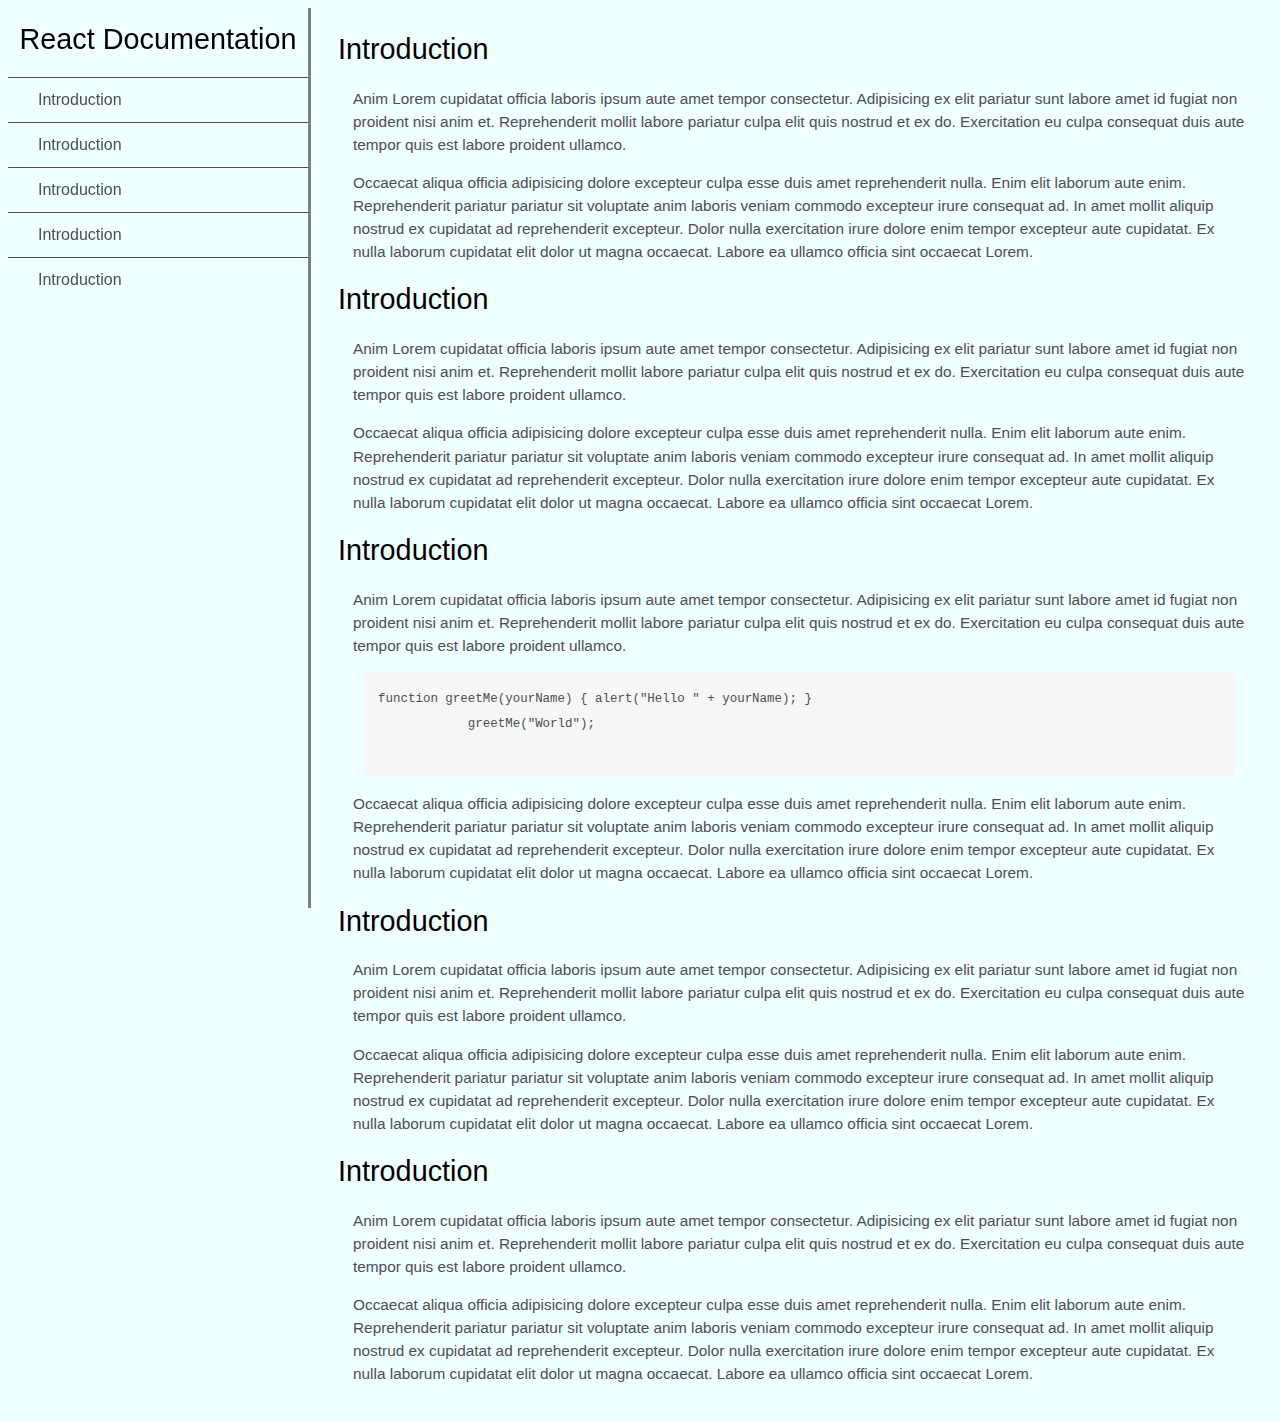
<file: ReactDocumentation/index.html>
<!DOCTYPE html>
<html lang="en">
  <head>
    <meta charset="UTF-8" />
    <meta name="viewport" content="width=device-width, initial-scale=1.0" />
    <meta http-equiv="X-UA-Compatible" content="ie=edge" />
    <title>Document</title>
    <link rel="stylesheet" type="text/css" href="style.css" />
  </head>
  <body>
    <nav id="navbar">
      <header>
        React Documentation
      </header>
      <ul>
        <li><a class="nav-link" href="#">Introduction</a></li>
        <li><a class="nav-link" href="#">Introduction</a></li>
        <li><a class="nav-link" href="#">Introduction</a></li>
        <li><a class="nav-link" href="#">Introduction</a></li>
        <li><a class="nav-link" href="#">Introduction</a></li>
      </ul>
    </nav>
    <main id="main-doc">
      <section class="main-section" id="introduction">
        <header>
          Introduction
        </header>
        <article>
          <p>
            Anim Lorem cupidatat officia laboris ipsum aute amet tempor
            consectetur. Adipisicing ex elit pariatur sunt labore amet id fugiat
            non proident nisi anim et. Reprehenderit mollit labore pariatur
            culpa elit quis nostrud et ex do. Exercitation eu culpa consequat
            duis aute tempor quis est labore proident ullamco.
          </p>
          <p>
            Occaecat aliqua officia adipisicing dolore excepteur culpa esse duis
            amet reprehenderit nulla. Enim elit laborum aute enim. Reprehenderit
            pariatur pariatur sit voluptate anim laboris veniam commodo
            excepteur irure consequat ad. In amet mollit aliquip nostrud ex
            cupidatat ad reprehenderit excepteur. Dolor nulla exercitation irure
            dolore enim tempor excepteur aute cupidatat. Ex nulla laborum
            cupidatat elit dolor ut magna occaecat. Labore ea ullamco officia
            sint occaecat Lorem.
          </p>
        </article>
      </section>

      <section class="main-section" id="introduction">
        <header>
          Introduction
        </header>
        <article>
          <p>
            Anim Lorem cupidatat officia laboris ipsum aute amet tempor
            consectetur. Adipisicing ex elit pariatur sunt labore amet id fugiat
            non proident nisi anim et. Reprehenderit mollit labore pariatur
            culpa elit quis nostrud et ex do. Exercitation eu culpa consequat
            duis aute tempor quis est labore proident ullamco.
          </p>
          <p>
            Occaecat aliqua officia adipisicing dolore excepteur culpa esse duis
            amet reprehenderit nulla. Enim elit laborum aute enim. Reprehenderit
            pariatur pariatur sit voluptate anim laboris veniam commodo
            excepteur irure consequat ad. In amet mollit aliquip nostrud ex
            cupidatat ad reprehenderit excepteur. Dolor nulla exercitation irure
            dolore enim tempor excepteur aute cupidatat. Ex nulla laborum
            cupidatat elit dolor ut magna occaecat. Labore ea ullamco officia
            sint occaecat Lorem.
          </p>
        </article>
      </section>

      <section class="main-section" id="introduction">
        <header>
          Introduction
        </header>
        <article>
          <p>
            Anim Lorem cupidatat officia laboris ipsum aute amet tempor
            consectetur. Adipisicing ex elit pariatur sunt labore amet id fugiat
            non proident nisi anim et. Reprehenderit mollit labore pariatur
            culpa elit quis nostrud et ex do. Exercitation eu culpa consequat
            duis aute tempor quis est labore proident ullamco.
          </p>
          <code
            >function greetMe(yourName) { alert("Hello " + yourName); }
            greetMe("World");
          </code>

          <p>
            Occaecat aliqua officia adipisicing dolore excepteur culpa esse duis
            amet reprehenderit nulla. Enim elit laborum aute enim. Reprehenderit
            pariatur pariatur sit voluptate anim laboris veniam commodo
            excepteur irure consequat ad. In amet mollit aliquip nostrud ex
            cupidatat ad reprehenderit excepteur. Dolor nulla exercitation irure
            dolore enim tempor excepteur aute cupidatat. Ex nulla laborum
            cupidatat elit dolor ut magna occaecat. Labore ea ullamco officia
            sint occaecat Lorem.
          </p>
        </article>
      </section>

      <section class="main-section" id="introduction">
        <header>
          Introduction
        </header>
        <article>
          <p>
            Anim Lorem cupidatat officia laboris ipsum aute amet tempor
            consectetur. Adipisicing ex elit pariatur sunt labore amet id fugiat
            non proident nisi anim et. Reprehenderit mollit labore pariatur
            culpa elit quis nostrud et ex do. Exercitation eu culpa consequat
            duis aute tempor quis est labore proident ullamco.
          </p>
          <p>
            Occaecat aliqua officia adipisicing dolore excepteur culpa esse duis
            amet reprehenderit nulla. Enim elit laborum aute enim. Reprehenderit
            pariatur pariatur sit voluptate anim laboris veniam commodo
            excepteur irure consequat ad. In amet mollit aliquip nostrud ex
            cupidatat ad reprehenderit excepteur. Dolor nulla exercitation irure
            dolore enim tempor excepteur aute cupidatat. Ex nulla laborum
            cupidatat elit dolor ut magna occaecat. Labore ea ullamco officia
            sint occaecat Lorem.
          </p>
        </article>
      </section>

      <section class="main-section" id="introduction">
        <header>
          Introduction
        </header>
        <article>
          <p>
            Anim Lorem cupidatat officia laboris ipsum aute amet tempor
            consectetur. Adipisicing ex elit pariatur sunt labore amet id fugiat
            non proident nisi anim et. Reprehenderit mollit labore pariatur
            culpa elit quis nostrud et ex do. Exercitation eu culpa consequat
            duis aute tempor quis est labore proident ullamco.
          </p>
          <p>
            Occaecat aliqua officia adipisicing dolore excepteur culpa esse duis
            amet reprehenderit nulla. Enim elit laborum aute enim. Reprehenderit
            pariatur pariatur sit voluptate anim laboris veniam commodo
            excepteur irure consequat ad. In amet mollit aliquip nostrud ex
            cupidatat ad reprehenderit excepteur. Dolor nulla exercitation irure
            dolore enim tempor excepteur aute cupidatat. Ex nulla laborum
            cupidatat elit dolor ut magna occaecat. Labore ea ullamco officia
            sint occaecat Lorem.
          </p>
        </article>
      </section>
    </main>
  </body>
</html>
</file>
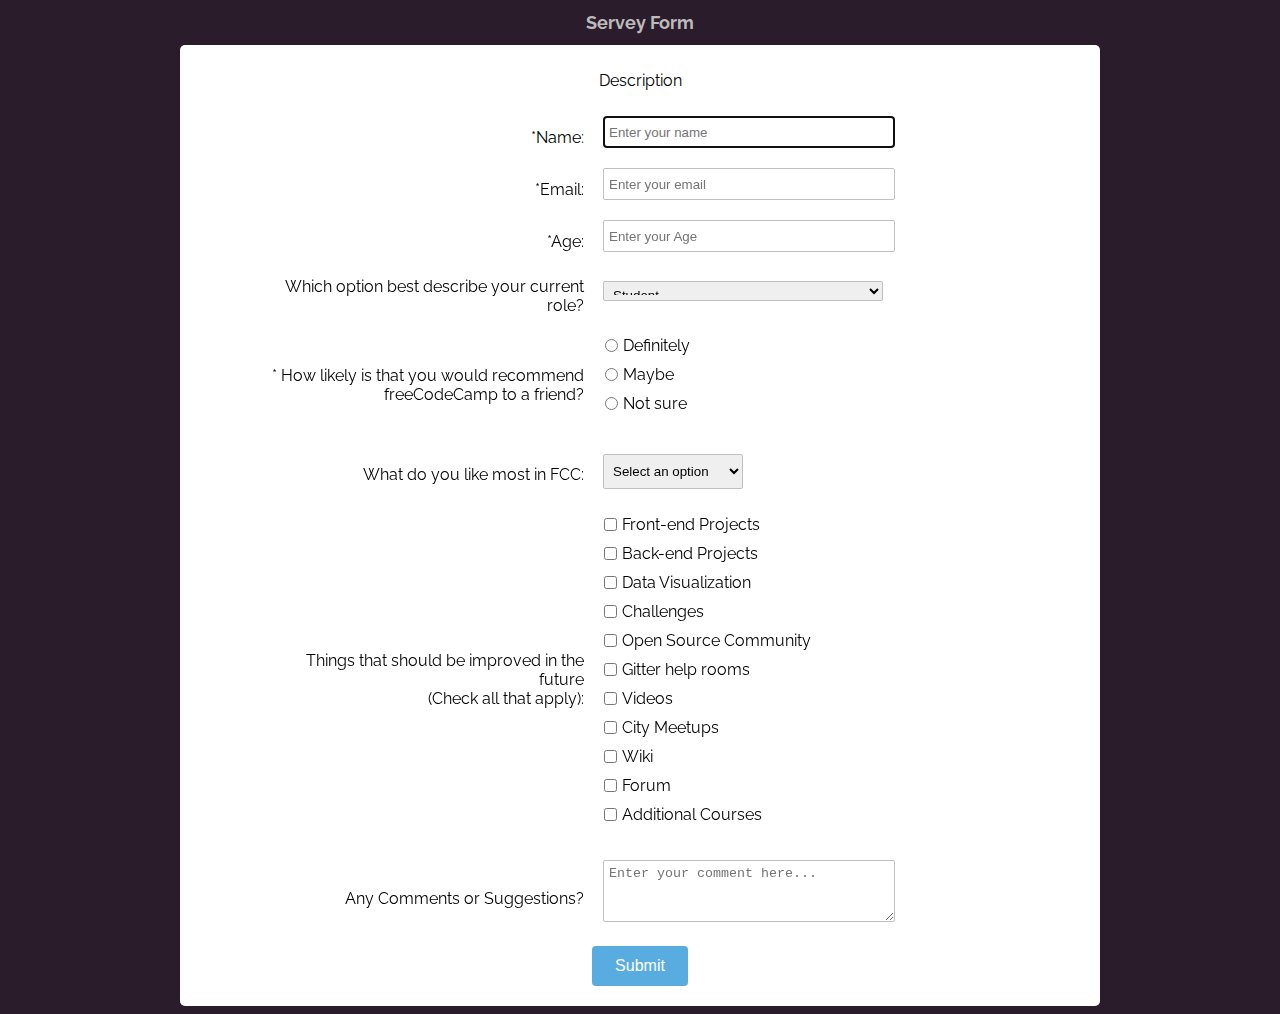
<file: ServeyPage/servey_index.html>
<!DOCTYPE html>
<html lang="en">
  <head>
    <meta charset="UTF-8" />
    <meta name="viewport" content="width=device-width, initial-scale=1.0" />
    <meta http-equiv="X-UA-Compatible" content="ie=edge" />
    <title>Document</title>
    <link rel="stylesheet" type="text/css" href="servey_style.css" />
  </head>
  <body>
    <h1 id="title">Servey Form</h1>

    <div id="form-div">
      <p id="description">Description</p>
      <form id="survey-form">
        <div id="rowTab">
          <div class="labels">
            <label id="name-label">*Name:</label>
          </div>
          <div class="rightTab">
            <input
              autofocus
              id="name"
              type="text"
              name="name"
              class="input-field"
              placeholder="Enter your name "
              required
            />
          </div>
        </div>
        <div id="rowTab">
          <div class="labels">
            <label id="email-label">*Email:</label>
          </div>

          <div class="rightTab">
            <input
              autofocus
              type="email"
              name="email"
              id="email"
              class="input-field"
              placeholder="Enter your email "
              required
            />
          </div>
        </div>
        <div id="rowTab">
          <div class="labels">
            <label id="number-label">*Age:</label>
          </div>
          <div class="rightTab">
            <input
              autofocus
              type="number"
              name="age"
              class="input-field"
              placeholder="Enter your Age "
              required
              id="number"
              min="1"
              max="120"
            />
          </div>
        </div>
        <div class="rowTab">
          <div class="labels">
            <label>Which option best describe your current role?</label>
          </div>
          <div class="rightTab">
            <select
              class="input-field"
              id="dropdown"
              name="currentPos"
              class="dropdown"
            >
              <option disabled value>Select an option</option>
              <option value="student">Student</option>
              <option value="job">job</option>
              <option value="learner">Learner</option></select
            >
          </div>
        </div>
        <div class="rowTab">
          <div class="labels">
            <label for="userRating"
              >* How likely is that you would recommend freeCodeCamp to a
              friend?</label
            >
          </div>
          <div class="rightTab">
            <ul style="list-style: none;">
              <li class="radio">
                <label
                  >Definitely<input
                    name="radio-buttons"
                    value="1"
                    type="radio"
                    class="userRatings"
                /></label>
              </li>
              <li class="radio">
                <label
                  >Maybe<input
                    name="radio-buttons"
                    value="2"
                    type="radio"
                    class="userRatings"
                /></label>
              </li>
              <li class="radio">
                <label
                  >Not sure<input
                    name="radio-buttons"
                    value="3"
                    type="radio"
                    class="userRatings"
                /></label>
              </li>
            </ul>
          </div>
        </div>
        <div class="rowTab">
          <div class="labels">
            <label for="most-like">What do you like most in FCC: </label>
          </div>
          <div class="rightTab">
            <select id="most-like" name="mostLike" class="dropdown">
              <option disabled selected value>Select an option</option>
              <option value="challenges">Challenges</option>
              <option value="projects">Projects</option>
              <option value="community">Community</option>
              <option value="openSource">Open Source</option>
            </select>
          </div>
        </div>
        <div class="rowTab">
          <div class="labels">
            <label for="preferences"
              >Things that should be improved in the future<br />(Check all that
              apply):
            </label>
          </div>
          <div class="rightTab">
            <ul id="preferences" style="list-style: none;">
              <li class="checkbox">
                <label
                  ><input
                    name="prefer"
                    value="1"
                    type="checkbox"
                    class="userRatings"
                  />Front-end Projects</label
                >
              </li>
              <li class="checkbox">
                <input
                  name="prefer"
                  value="2"
                  type="checkbox"
                  class="userRatings"
                />Back-end Projects
              </li>
              <li class="checkbox">
                <label
                  ><input
                    name="prefer"
                    value="3"
                    type="checkbox"
                    class="userRatings"
                  />Data Visualization</label
                >
              </li>
              <li class="checkbox">
                <label
                  ><input
                    name="prefer"
                    value="4"
                    type="checkbox"
                    class="userRatings"
                  />Challenges</label
                >
              </li>
              <li class="checkbox">
                <label
                  ><input
                    name="prefer"
                    value="5"
                    type="checkbox"
                    class="userRatings"
                  />Open Source Community</label
                >
              </li>
              <li class="checkbox">
                <label
                  ><input
                    name="prefer"
                    value="6"
                    type="checkbox"
                    class="userRatings"
                  />Gitter help rooms</label
                >
              </li>
              <li class="checkbox">
                <label
                  ><input
                    name="prefer"
                    value="7"
                    type="checkbox"
                    class="userRatings"
                  />Videos</label
                >
              </li>
              <li class="checkbox">
                <label
                  ><input
                    name="prefer"
                    value="8"
                    type="checkbox"
                    class="userRatings"
                  />City Meetups</label
                >
              </li>
              <li class="checkbox">
                <label
                  ><input
                    name="prefer"
                    value="9"
                    type="checkbox"
                    class="userRatings"
                  />Wiki</label
                >
              </li>
              <li class="checkbox">
                <label
                  ><input
                    name="prefer"
                    value="10"
                    type="checkbox"
                    class="userRatings"
                  />Forum</label
                >
              </li>
              <li class="checkbox">
                <label
                  ><input
                    name="prefer"
                    value="10"
                    type="checkbox"
                    class="userRatings"
                  />Additional Courses</label
                >
              </li>
            </ul>
          </div>
        </div>
        <div class="rowTab">
          <div class="labels">
            <label for="comments">Any Comments or Suggestions?</label>
          </div>
          <div class="rightTab">
            <textarea
              id="comments"
              class="input-field"
              style="height:50px;resize:vertical;"
              name="comment"
              placeholder="Enter your comment here..."
            ></textarea>
          </div>
        </div>
        <button id="submit" type="submit">Submit</button>
      </form>
    </div>
  </body>
</html>
</file>
<file: ReactDocumentation/style.css>
html,
body {
  color: #4d4e53;
  background-color: azure;
  font-family: "Open Sans", Arial, Helvetica, sans-serif;
  line-height: 1.5;
}

#navbar {
  position: fixed;
  min-width: 250px;
  width: 300px;
  height: 100%;
  border-right: solid;
  border-color: gray;
}

header {
  color: black;
  margin: 10px;
  text-align: center;
  font-size: 1.8em;
  font-weight: thin;
}

#main-doc header {
  text-align: left;
  margin: 0px;
}

#navbar ul {
  height: 88%;
  padding: 0;
  overflow-y: auto;
  overflow-x: auto;
}

#navbar a {
  display: block;
  padding: 10px 30px;
  color: #4d4e53;
  text-decoration: none;
  curson: pointer;
}

#navbar li {
  color: #4d4e53;
  border-top: 1px solid;
  list-style: none;
  position: relative;
  width: 100%;
}

#main-doc {
  position: absolute;
  margin-left: 310px;
  padding: 20px;
  margin-bottom: 110px;
}

section article {
  color: #4d4e53;
  margin: 15px;
  font-size: 0.96em;
}

section li {
  margin: 15px 0px 0px 20px;
}

code {
  display: block;
  text-align: left;
  white-space: pre;
  position: relative;
  word-break: normal;
  line-height: 2;
  background-color: #f7f7f7;
  padding: 15px;
  margin: 10px;
  border-radius: 5px;
}

@media only screen and (max-width: 815px) {
  /* for mobile devices*/
  #navbar ul {
    border: 1px solid;
    height: 207px;
  }

  #navbar {
    background-color: white;
    position: absoulte;
    top: 0;
    padding: 0;
    margin: 0;
    width: 100%;
    max-height: 275px;
    border: none;
    z-index: 1;
    border-bottom: 2px solid;
  }

  #main-doc {
    position: relative;
    margin-left: 0px;
    margin-top: 270px;
  }
}

@media only screen and (max-width: 400px) {
  #main-doc {
    margin-left: -10px;
  }

  code {
    margin-left: -20px;
    width: 100%;
    padding: 15px;
    padding-left: 10px;
    padding-right: 45px;
    min-width: 233px;
  }
}
</file>
<file: ServeyPage/servey_style.css>
@import url(https://fonts.googleapis.com/css?family=Raleway:400);

html,
body {
  background: rgb(43, 28, 43);
  text-align: center;
  font-family: "Raleway", Helvetica, sans-serif;
  min-width: 320px;
}
header {
  font-size: 2em;
  font-weight: bold;
  margin: 20px;
}

.input-field {
  height: 20px;
  width: 280px;
  padding: 5px;
  margin: 10px;
  border: 1px solid #c0c0c0;
  border-radius: 2px;
}

#title {
  font-size: 18px;
  color: rgb(187, 187, 187);
}

#form-div {
  background: white;
  width: 90%;
  margin: 0 auto;
  padding: 10px;
  max-width: 900px;
  border-radius: 5px;
}

.rightTab {
  display: inline-block;
  text-align: left;
  width: 48%;
  vertical-align: middle;
}

.labels {
  display: inline-block;
  text-align: right;
  width: 36%;
  padding: 5px;
  vertical-align: middle;
  margin-top: 10px;
}

.dropdown {
  height: 35px;
  width: 140px;
  padding: 5px;
  margin: 10px;
  margin-top: 15px;
  border: 1px solid #c0c0c0;
  border-radius: 2px;
}

.radio,
.checkbox {
  position: relative;
  left: -43px;
  margin-left: 10px;
  display: block;
  padding-bottom: 10px;
}

@media screen and (max-width: 833px) {
  .input-field {
    width: 80%;
  }
  select {
    width: 90%;
  }
}

@media screen and (max-width: 520px) {
  .labels {
    width: 100%;
    text-align: left;
  }
  .rightTab {
    width: 80%;
    float: left;
  }
  .input-field {
    width: 100%;
  }
  select {
    width: 100%;
  }
}

#userAge {
  width: 40px;
}

#submit {
  background-color: #59ace0;
  border-radius: 4px;
  color: white;
  font-size: 1em;
  height: 40px;
  width: 96px;
  margin: 10px;
  border: 0px solid;
}

.userRatings,
input[type="checkbox"] {
  float: left;
  margin-right: 5px;
}
</file>
